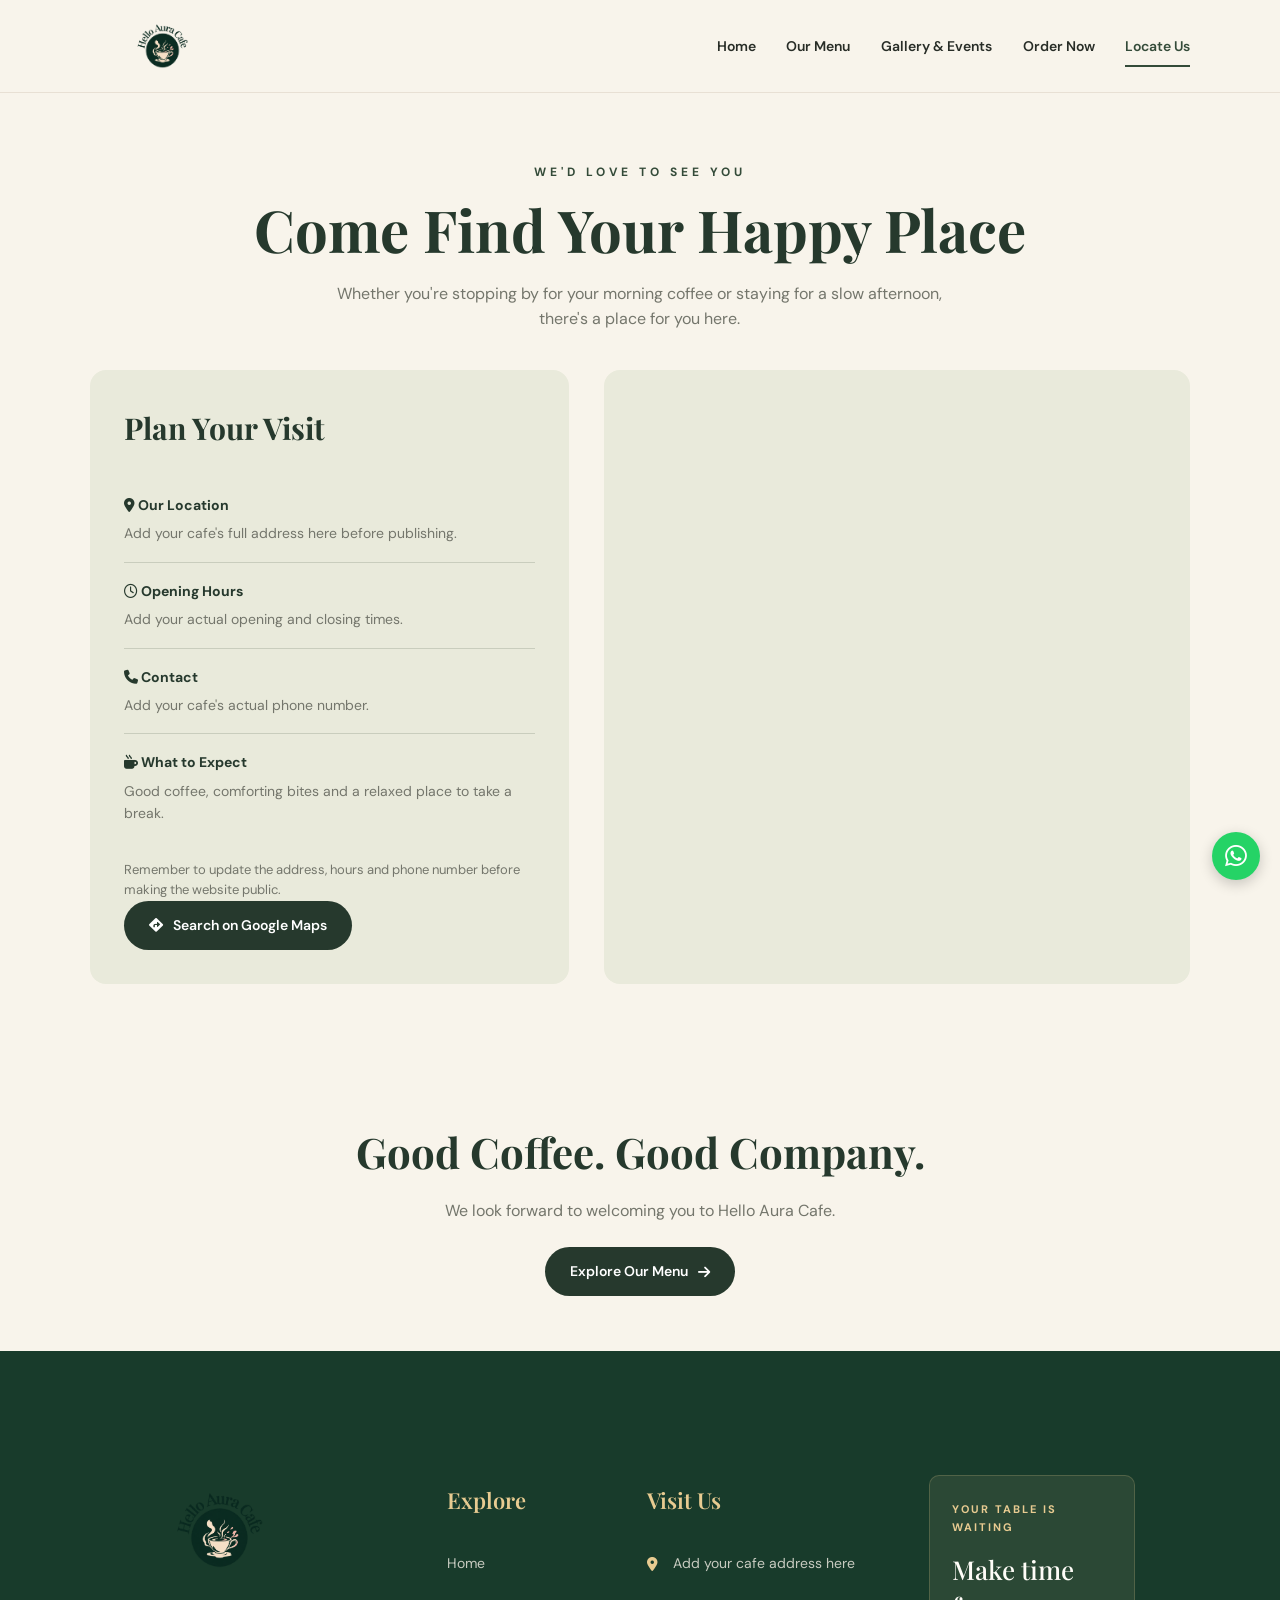
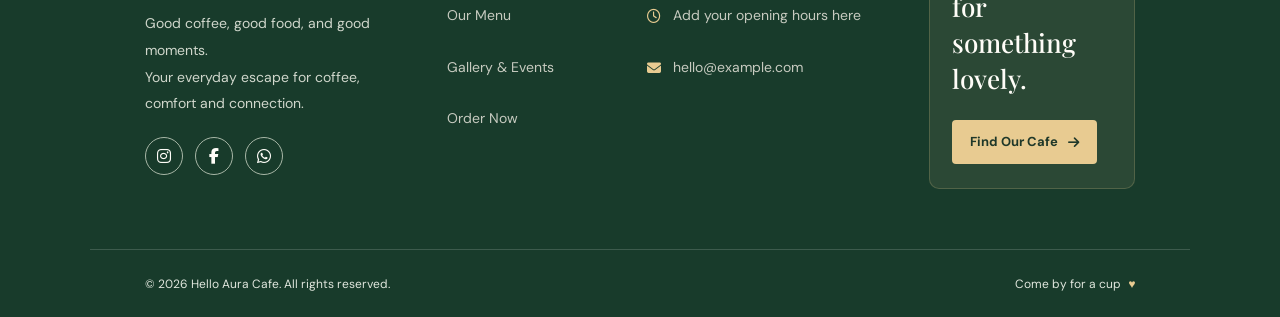
<file: contact.html>
<!DOCTYPE html>
<html lang="en">
<head>
    <meta charset="UTF-8">
    <meta name="viewport" content="width=device-width, initial-scale=1.0">

    <title>Locate Us | Hello Aura Cafe</title>
    <meta name="description"
          content="Find Hello Aura Cafe and plan your next coffee visit.">

    <link rel="stylesheet" href="nav.css">
    <link rel="stylesheet" href="pages.css">
    <!-- Footer stylesheet -->
    <link rel="stylesheet" href="footer.css">

    <link rel="stylesheet"
          href="https://cdnjs.cloudflare.com/ajax/libs/font-awesome/6.7.2/css/all.min.css">

    <link href="https://fonts.googleapis.com/css2?family=DM+Sans:wght@400;500;600;700&family=Playfair+Display:wght@600;700&display=swap"
          rel="stylesheet">
</head>

<body id="top">

    <!-- Shared Navigation -->
    <div id="navbar"></div>

        <!-- Page heading -->
        <section class="page-intro page-container">
            <p class="page-kicker">We'd love to see you</p>
            <h1>Come Find Your Happy Place</h1>
            <p class="page-description">
                Whether you're stopping by for your morning coffee or
                staying for a slow afternoon, there's a place for you here.
            </p>
        </section>

        <!-- Location details and map -->
        <section class="page-container">
            <div class="visit-grid">

                <div class="visit-details">
                    <h2>Plan Your Visit</h2>

                    <div class="visit-detail">
                        <h3>
                            <i class="fa-solid fa-location-dot"></i>
                            Our Location
                        </h3>
                        <p>
                            Add your cafe's full address here before publishing.
                        </p>
                    </div>

                    <div class="visit-detail">
                        <h3>
                            <i class="fa-regular fa-clock"></i>
                            Opening Hours
                        </h3>
                        <p>Add your actual opening and closing times.</p>
                    </div>

                    <div class="visit-detail">
                        <h3>
                            <i class="fa-solid fa-phone"></i>
                            Contact
                        </h3>
                        <p>Add your cafe's actual phone number.</p>
                    </div>

                    <div class="visit-detail">
                        <h3>
                            <i class="fa-solid fa-mug-hot"></i>
                            What to Expect
                        </h3>
                        <p>
                            Good coffee, comforting bites and
                            a relaxed place to take a break.
                        </p>
                    </div>

                    <p class="visit-note">
                        Remember to update the address, hours and phone
                        number before making the website public.
                    </p>

                    <a
                        class="page-button"
                        href="https://www.google.com/maps/search/?api=1&amp;query=Hello+Aura+Cafe"
                        target="_blank"
                        rel="noopener noreferrer">
                        <i class="fa-solid fa-diamond-turn-right"></i>
                        Search on Google Maps
                    </a>
                </div>

                <!-- This is a search map, not yet a verified cafe pin. -->
                <div class="visit-map">
                    <iframe
                        src="https://www.google.com/maps?q=Hello%20Aura%20Cafe&amp;output=embed"
                        title="Google Maps search for Hello Aura Cafe"
                        loading="lazy"
                        referrerpolicy="no-referrer-when-downgrade"
                        allowfullscreen>
                    </iframe>
                </div>

            </div>
        </section>

        <!-- Invitation -->
        <section class="visit-invitation">
            <h2>Good Coffee. Good Company.</h2>
            <p>We look forward to welcoming you to Hello Aura Cafe.</p>

            <a href="menu.html" class="page-button">
                Explore Our Menu <i class="fa-solid fa-arrow-right"></i>
            </a>
        </section>

    <!-- Shared Footer -->
    <div id="footer"></div>
    <!-- Shared HTML Loader -->
    <script src="navbar.js"></script>

</body>
</html>
</file>
<file: nav.css>
/* =====================================
   HELLO AURA CAFE - MAIN STYLESHEET
===================================== */

:root {
    --cream: #f8f4eb;
    --dark-green: #26392d;
    --green: #344b39;
    --light-green: #e9eadb;
    --text: #282d27;
    --muted: #74766c;
    --white: #ffffff;
    --gold: #c5a477;
}

* {
    margin: 0;
    padding: 0;
    box-sizing: border-box;
}

html {
    scroll-behavior: smooth;
}

body {
    font-family: 'DM Sans', sans-serif;
    background: var(--cream);
    color: var(--text);
    line-height: 1.6;
}

a {
    text-decoration: none;
    color: inherit;
}

img {
    max-width: 100%;
    display: block;
}

/* =====================================
   RESPONSIVE NAVIGATION BAR
===================================== */

.navbar {
    min-height: 88px;
    padding: 14px 7%;
    display: flex;
    justify-content: space-between;
    align-items: center;
    gap: 24px;
    background: var(--cream);
    position: sticky;
    top: 0;
    z-index: 1000;
    border-bottom: 1px solid #e8e0d4;
}

.logo {
    display: flex;
    align-items: center;
    flex: 0 1 auto;
    min-width: 0;
}

.logo img {
    display: block;
    width: auto;
    height: 64px;
    max-width: 190px;
    object-fit: contain;
}

.nav-toggle {
    display: none;
    width: 44px;
    height: 44px;
    padding: 0;
    border: 1px solid #d8ddcf;
    border-radius: 8px;
    background: transparent;
    color: var(--dark-green);
    cursor: pointer;
    align-items: center;
    justify-content: center;
    font-size: 22px;
}

.nav-links {
    display: flex;
    align-items: center;
    justify-content: flex-end;
    gap: clamp(14px, 2.4vw, 34px);
}

.nav-links a {
    font-size: 14px;
    font-weight: 600;
    position: relative;
    white-space: nowrap;
    transition: color 0.3s ease;
}

.nav-links a:hover,
.nav-links a.active {
    color: var(--green);
}

.nav-links a.active::after {
    content: "";
    position: absolute;
    bottom: -10px;
    left: 0;
    width: 100%;
    height: 2px;
    background: var(--green);
}

.nav-button,
.primary-button {
    display: inline-flex;
    align-items: center;
    justify-content: center;
    gap: 12px;
    padding: 14px 26px;
    border-radius: 40px;
    background: var(--dark-green);
    color: var(--white);
    font-size: 14px;
    font-weight: 600;
    transition: all 0.3s ease;
}

.nav-button:hover,
.primary-button:hover {
    background: #506b53;
    transform: translateY(-2px);
}

/* Tablet and mobile menu */
@media (max-width: 850px) {
    .navbar {
        min-height: 76px;
        padding: 10px 5%;
        gap: 14px;
    }

    .logo img {
        height: 56px;
        max-width: 170px;
    }

    .nav-toggle {
        display: inline-flex;
        flex: 0 0 auto;
        margin-left: auto;
    }

    .nav-links {
        display: none;
        position: absolute;
        top: 100%;
        left: 0;
        right: 0;
        width: 100%;
        padding: 14px 5% 22px;
        background: var(--cream);
        border-bottom: 1px solid #e8e0d4;
        box-shadow: 0 12px 18px #0000000d;
        flex-direction: column;
        align-items: stretch;
        justify-content: flex-start;
        gap: 0;
    }

    .nav-links.is-open {
        display: flex;
    }

    .nav-links a {
        display: block;
        white-space: normal;
        padding: 13px 4px;
        font-size: 15px;
        border-bottom: 1px solid #e8e0d4;
    }

    .nav-links a:last-child {
        border-bottom: 0;
    }

    .nav-links a.active::after {
        display: none;
    }
}

@media (max-width: 380px) {
    .navbar {
        padding-left: 4%;
        padding-right: 4%;
    }

    .logo img {
        height: 48px;
        max-width: 145px;
    }

    .nav-toggle {
        width: 40px;
        height: 40px;
        font-size: 20px;
    }
}

/* =====================================
   HERO SECTION
===================================== */

.hero {
    min-height: 550px;
    display: grid;
    grid-template-columns: 1fr 1fr;
    align-items: center;
    gap: 45px;
    padding: 60px 7%;
    background: var(--cream);
}

.hero-content {
    max-width: 570px;
}

.eyebrow {
    color: var(--green);
    font-size: 12px;
    font-weight: 700;
    letter-spacing: 4px;
    margin-bottom: 22px;
}

.hero h1 {
    font-family: 'Playfair Display', serif;
    font-size: clamp(45px, 5.5vw, 76px);
    font-weight: 700;
    line-height: 1.12;
    letter-spacing: -2px;
    color: #19271e;
    margin-bottom: 24px;
}

.hero h1 span {
    color: #71866d;
    font-style: italic;
}

.hero-description {
    font-size: 17px;
    color: var(--muted);
    max-width: 410px;
    margin-bottom: 30px;
}

.hero-buttons {
    display: flex;
    align-items: center;
    gap: 25px;
    flex-wrap: wrap;
}

.text-button {
    font-size: 14px;
    font-weight: 700;
    transition: color 0.3s ease;
}

.text-button:hover {
    color: #71866d;
}

/* Hero image */

.hero-image {
    position: relative;
    width: 100%;
}

.hero-image img {
    width: 100%;
    height: 460px;
    object-fit: cover;
    border-radius: 180px 180px 8px 8px;
}

.image-note {
    position: absolute;
    left: -25px;
    bottom: 22px;
    display: flex;
    align-items: center;
    gap: 12px;
    background: var(--white);
    padding: 16px 22px;
    border-radius: 8px;
    box-shadow: 0 8px 25px #00000012;
    font-size: 12px;
    font-weight: 600;
}

.image-note i {
    font-size: 24px;
    color: var(--green);
}

/* =====================================
   CAFE FEATURES STRIP
===================================== */

.welcome-strip {
    padding: 35px 7%;
    background: var(--light-green);
    display: grid;
    grid-template-columns: repeat(4, 1fr);
    align-items: center;
    gap: 20px;
}

.feature {
    display: flex;
    align-items: center;
    justify-content: center;
    gap: 15px;
    padding: 10px;
    border-right: 1px solid #c9cdbd;
}

.feature:last-child {
    border-right: none;
}

.feature i {
    font-size: 30px;
    color: var(--dark-green);
}

.feature h3 {
    font-size: 14px;
    font-weight: 600;
}

.feature p {
    font-size: 12px;
    color: var(--muted);
    margin-top: 4px;
}

/* =====================================
   FOOTER
===================================== */

.footer {
    background: var(--dark-green);
    color: var(--cream);
    padding: 55px 7% 22px;
}

.footer-main {
    display: grid;
    grid-template-columns: 1.2fr 0.9fr 1.3fr 0.7fr;
    gap: 45px;
    padding-bottom: 40px;
}

.footer-logo {
    display: inline-block;
    color: var(--cream);
    margin-bottom: 22px;
}

.footer-brand > p {
    max-width: 260px;
    font-size: 14px;
    color: #d0d7cc;
    margin-bottom: 20px;
}

.footer-column {
    display: flex;
    flex-direction: column;
    align-items: flex-start;
    gap: 12px;
}

.footer-column h3 {
    font-family: 'Playfair Display', serif;
    font-size: 20px;
    margin-bottom: 8px;
}

.footer-column a,
.footer-column p {
    font-size: 13px;
    color: #d0d7cc;
    transition: color 0.3s ease;
}

.footer-column a:hover {
    color: var(--gold);
}

.footer-column p i {
    color: var(--gold);
    margin-right: 8px;
}

/* =====================================
   SOCIAL MEDIA ICONS
===================================== */

.social-links {
    display: flex;
    align-items: center;
    gap: 12px;
    margin-top: 18px;
}

.social-links a {
    width: 42px;
    height: 42px;
    display: flex;
    align-items: center;
    justify-content: center;
    border: 1px solid #879285;
    border-radius: 50%;
    color: var(--cream);
    font-size: 17px;
    transition: all 0.3s ease;
}

.social-links a:hover {
    background: var(--cream);
    color: var(--dark-green);
    transform: translateY(-4px);
}

/* Footer decorative text */

.footer-note {
    font-family: 'Playfair Display', serif;
    font-size: 24px;
    font-style: italic;
    text-align: center;
    color: #d8d8bd;
    align-self: center;
}

/* =====================================
   FOOTER BOTTOM
===================================== */

.footer-bottom {
    display: flex;
    justify-content: space-between;
    align-items: center;
    flex-wrap: wrap;
    gap: 15px;
    padding-top: 22px;
    border-top: 1px solid #536254;
    font-size: 12px;
    color: #d0d7cc;
}

.footer-bottom span {
    color: #e5b77f;
}

/* =====================================
   FLOATING WHATSAPP BUTTON
===================================== */

.whatsapp-float {
    position: fixed;
    right: 24px;
    bottom: 24px;
    width: 60px;
    height: 60px;
    display: flex;
    align-items: center;
    justify-content: center;
    background: #25d366;
    color: white;
    font-size: 34px;
    border-radius: 50%;
    box-shadow: 0 4px 15px #00000030;
    z-index: 2000;
    transition: transform 0.3s ease;
}

.whatsapp-float:hover {
    transform: scale(1.1);
}

/* =====================================
   TABLET RESPONSIVE DESIGN
===================================== */

@media (max-width: 1000px) {

    .hero {
        padding: 50px 5%;
        gap: 30px;
    }

    .hero-image img {
        height: 390px;
    }

    .welcome-strip {
        padding: 25px 4%;
    }

    .feature {
        gap: 10px;
    }

    .footer-main {
        grid-template-columns: repeat(2, 1fr);
        gap: 35px;
    }
}

/* =====================================
   MOBILE RESPONSIVE DESIGN
===================================== */

@media (max-width: 650px) {

    .hero {
        grid-template-columns: 1fr;
        padding: 45px 6%;
        gap: 35px;
    }

    .hero h1 {
        font-size: 48px;
        letter-spacing: -1px;
    }

    .hero-description {
        font-size: 15px;
    }

    .hero-image img {
        height: 350px;
        border-radius: 130px 130px 8px 8px;
    }

    .image-note {
        left: -5px;
        bottom: 15px;
        padding: 12px;
    }

    .welcome-strip {
        grid-template-columns: 1fr 1fr;
        gap: 15px;
    }

    .feature {
        justify-content: flex-start;
        border-right: none;
    }

    .feature i {
        font-size: 24px;
    }

    .feature h3 {
        font-size: 12px;
    }

    .feature p {
        font-size: 11px;
    }

    .footer {
        padding: 40px 6% 20px;
    }

    .footer-main {
        grid-template-columns: 1fr;
        gap: 35px;
    }

    .footer-note {
        text-align: left;
    }

    .footer-bottom {
        flex-direction: column;
        align-items: flex-start;
    }

    .whatsapp-float {
        width: 54px;
        height: 54px;
        right: 16px;
        bottom: 16px;
        font-size: 30px;
    }
}

/* =====================================
   SMALL MOBILE SCREENS
===================================== */

@media (max-width: 380px) {

    .hero h1 {
        font-size: 40px;
    }

    .welcome-strip {
        grid-template-columns: 1fr;
    }

    .feature {
        padding: 8px 0;
    }
}
</file>
<file: pages.css>
/* ========================================
   HELLO AURA CAFE - ADDITIONAL PAGE STYLES
   Keep the existing nav.css file unchanged.
======================================== */

.page-container {
    width: min(1120px, 86%);
    margin: 0 auto;
}

.page-intro {
    text-align: center;
    padding: 70px 0 38px;
}

.page-kicker {
    color: var(--green);
    font-size: 12px;
    font-weight: 700;
    letter-spacing: 4px;
    text-transform: uppercase;
    margin-bottom: 14px;
}

.page-intro h1,
.story-copy h2 {
    font-family: 'Playfair Display', serif;
    color: var(--dark-green);
    font-size: clamp(36px, 5vw, 58px);
    line-height: 1.15;
    margin-bottom: 18px;
}

.page-description {
    max-width: 650px;
    margin: 0 auto;
    color: var(--muted);
    font-size: 16px;
}

/* ========================================
   LOGO IMAGE
======================================== */

.navbar .logo {
    display: flex;
    align-items: center;
}

.navbar .logo img {
    display: block;
    width: 145px;
    max-height: 75px;
    object-fit: contain;
}

/* Fix the existing footer's unused fourth column
   without editing nav.css. */

.footer-main {
    grid-template-columns: 1.2fr 0.9fr 1.3fr;
}

/* ========================================
   SHARED PAGE BUTTON
======================================== */

.page-button {
    display: inline-flex;
    align-items: center;
    justify-content: center;
    gap: 10px;
    padding: 13px 25px;
    border-radius: 40px;
    background: var(--dark-green);
    color: var(--white);
    font-size: 14px;
    font-weight: 600;
    transition: background 0.3s ease, transform 0.3s ease;
}

.page-button:hover {
    background: #506b53;
    transform: translateY(-2px);
}

/* ========================================
   MENU: AUTOMATIC CSS CAROUSEL
======================================== */

.menu-carousel {
    width: 100%;
    overflow: hidden;
    padding: 16px 0 38px;
}

.menu-track {
    display: flex;
    width: max-content;
    animation: menuSlide 32s linear infinite;
}

.menu-set {
    display: flex;
    flex-shrink: 0;
    gap: 22px;
    padding-right: 22px;
}

.menu-carousel:hover .menu-track,
.menu-carousel:focus-within .menu-track {
    animation-play-state: paused;
}

.menu-card {
    flex: 0 0 270px;
    overflow: hidden;
    background: var(--white);
    border-radius: 16px;
    border: 1px solid #e8e0d4;
    box-shadow: 0 8px 25px #0000000a;
}

.menu-card img {
    width: 100%;
    height: 225px;
    object-fit: cover;
}

.menu-card-content {
    padding: 18px;
}

.menu-card h3 {
    font-family: 'Playfair Display', serif;
    font-size: 21px;
    color: var(--dark-green);
    margin-bottom: 7px;
}

.menu-card p {
    font-size: 13px;
    color: var(--muted);
    margin-bottom: 12px;
}

.menu-price {
    font-weight: 700;
    color: var(--green);
    font-size: 15px;
}

@keyframes menuSlide {
    from {
        transform: translateX(0);
    }

    to {
        transform: translateX(-50%);
    }
}

/* ========================================
   MENU: ITEM LIST
======================================== */

.menu-list-section {
    padding: 55px 0 75px;
}

.menu-section-heading {
    text-align: center;
    margin-bottom: 32px;
}

.menu-section-heading h2 {
    font-family: 'Playfair Display', serif;
    font-size: clamp(30px, 4vw, 42px);
    color: var(--dark-green);
    margin-bottom: 10px;
}

.menu-section-heading p {
    color: var(--muted);
    font-size: 14px;
}

.menu-list-grid {
    display: grid;
    grid-template-columns: repeat(3, minmax(0, 1fr));
    gap: 24px;
}

.menu-category {
    padding: 25px;
    background: #ffffff;
    border: 1px solid #e8e0d4;
    border-radius: 14px;
}

.menu-category h3 {
    color: var(--dark-green);
    font-family: 'Playfair Display', serif;
    font-size: 24px;
    padding-bottom: 15px;
    margin-bottom: 18px;
    border-bottom: 1px solid #e8e0d4;
}

.menu-item {
    display: flex;
    justify-content: space-between;
    align-items: flex-start;
    gap: 12px;
    padding: 12px 0;
    border-bottom: 1px dashed #ded8cb;
}

.menu-item:last-child {
    border-bottom: none;
}

.menu-item h4 {
    font-size: 14px;
    color: var(--text);
    margin-bottom: 4px;
}

.menu-item p {
    font-size: 12px;
    color: var(--muted);
}

.menu-item strong {
    color: var(--green);
    white-space: nowrap;
    font-size: 14px;
}

/* ========================================
   GALLERY & EVENTS: HERO
======================================== */

.gallery-hero {
    position: relative;
    min-height: 390px;
    display: flex;
    align-items: center;
    justify-content: center;
    text-align: center;
    padding: 70px 7%;
    color: white;
    background:
        linear-gradient(#14251dcc, #14251d99),
        url("https://images.unsplash.com/photo-1445116572660-236099ec97a0?auto=format&fit=crop&w=1800&q=85")
        center 55% / cover no-repeat;
}

.gallery-hero-content {
    max-width: 700px;
}

.gallery-hero .page-kicker {
    color: #e4d1ac;
}

.gallery-hero h1 {
    font-family: 'Playfair Display', serif;
    font-size: clamp(40px, 6vw, 70px);
    line-height: 1.12;
    margin-bottom: 18px;
}

.gallery-hero p {
    max-width: 580px;
    margin: 0 auto;
    font-size: 16px;
    color: #f4efe5;
}

/* ========================================
   GALLERY: PHOTO GRID
======================================== */

.gallery-section {
    padding: 65px 0 80px;
}

.gallery-grid {
    display: grid;
    grid-template-columns: repeat(4, minmax(0, 1fr));
    grid-auto-rows: 210px;
    gap: 18px;
}

.gallery-card {
    position: relative;
    min-width: 0;
    overflow: hidden;
    margin: 0;
    border-radius: 13px;
    background: var(--light-green);
}

.gallery-card--large {
    grid-column: span 2;
    grid-row: span 2;
}

.gallery-card--wide {
    grid-column: span 2;
}

.gallery-card img {
    display: block;
    width: 100%;
    height: 100%;
    object-fit: cover;
    transition: transform 0.5s ease;
}

.gallery-card:hover img {
    transform: scale(1.06);
}

.gallery-card figcaption {
    position: absolute;
    inset: auto 0 0;
    padding: 38px 18px 18px;
    color: white;
    font-family: 'Playfair Display', serif;
    font-size: 20px;
    background: linear-gradient(transparent, #101810dc);
}

/* ========================================
   EVENTS
======================================== */

.events-section {
    background: var(--light-green);
    padding: 70px 0 80px;
}

.events-grid {
    display: grid;
    grid-template-columns: repeat(3, minmax(0, 1fr));
    gap: 24px;
}

.event-card {
    background: var(--white);
    overflow: hidden;
    border-radius: 15px;
    box-shadow: 0 8px 25px #0000000a;
}

.event-card img {
    display: block;
    width: 100%;
    height: 220px;
    object-fit: cover;
}

.event-content {
    padding: 24px;
}

.event-label {
    color: var(--green);
    text-transform: uppercase;
    letter-spacing: 2px;
    font-weight: 700;
    font-size: 10px;
    margin-bottom: 10px;
}

.event-content h3 {
    color: var(--dark-green);
    font-family: 'Playfair Display', serif;
    font-size: 24px;
    margin-bottom: 10px;
}

.event-content p {
    color: var(--muted);
    font-size: 14px;
}

/* ========================================
   VISIT / LOCATION PAGE
======================================== */

.visit-grid {
    display: grid;
    grid-template-columns: 0.9fr 1.1fr;
    gap: 35px;
    align-items: stretch;
    padding-bottom: 80px;
}

.visit-details {
    padding: 34px;
    border-radius: 16px;
    background: var(--light-green);
}

.visit-details h2 {
    color: var(--dark-green);
    font-family: 'Playfair Display', serif;
    font-size: 30px;
    margin-bottom: 25px;
}

.visit-detail {
    padding: 17px 0;
    border-bottom: 1px solid #c9cdbd;
}

.visit-detail:last-of-type {
    border-bottom: none;
}

.visit-detail h3 {
    font-size: 14px;
    margin-bottom: 6px;
    color: var(--dark-green);
}

.visit-detail p {
    font-size: 14px;
    color: var(--muted);
    overflow-wrap: anywhere;
}

.visit-map {
    min-height: 430px;
    border-radius: 16px;
    overflow: hidden;
    background: var(--light-green);
}

.visit-map iframe {
    display: block;
    width: 100%;
    height: 100%;
    min-height: 430px;
    border: 0;
}

.visit-note {
    color: var(--muted);
    font-size: 13px;
    margin-top: 18px;
}

/* ========================================
   HOME: OUR STORY SECTION
======================================== */

.story-section {
    display: grid;
    grid-template-columns: 1fr 1fr;
    align-items: center;
    gap: 55px;
    padding: 80px 7%;
    background: var(--cream);
}

.story-image img {
    display: block;
    width: 100%;
    height: 400px;
    object-fit: cover;
    border-radius: 150px 150px 10px 10px;
}

.story-copy {
    max-width: 530px;
}

.story-copy .page-kicker {
    margin-bottom: 17px;
}

.story-copy h2 {
    font-size: clamp(34px, 4vw, 48px);
}

.story-copy p {
    color: var(--muted);
    font-size: 15px;
    margin-bottom: 18px;
}

/* ========================================
   COMMON INVITATION SECTION
======================================== */

.visit-invitation {
    padding: 55px 7%;
    text-align: center;
    background: var(--cream);
}

.visit-invitation h2 {
    font-family: 'Playfair Display', serif;
    color: var(--dark-green);
    font-size: clamp(30px, 4vw, 42px);
    margin-bottom: 12px;
}

.visit-invitation p {
    color: var(--muted);
    margin-bottom: 24px;
}

/* ========================================
   RESPONSIVE DESIGN
======================================== */

@media (max-width: 1000px) {
    .footer-main {
        grid-template-columns: repeat(2, minmax(0, 1fr));
    }

    .menu-list-grid,
    .events-grid {
        grid-template-columns: repeat(2, minmax(0, 1fr));
    }

    .gallery-grid {
        grid-template-columns: repeat(2, minmax(0, 1fr));
    }

    .gallery-card--large {
        grid-column: span 2;
        grid-row: span 2;
    }

    .visit-grid {
        grid-template-columns: 1fr 1fr;
        gap: 22px;
    }

    .story-section {
        gap: 32px;
    }
}

@media (max-width: 650px) {
    .page-container {
        width: 90%;
    }

    .navbar .logo img {
        width: 118px;
        max-height: 60px;
    }

    .page-intro {
        padding: 48px 0 28px;
    }

    .page-description {
        font-size: 14px;
    }

    .menu-card {
        flex-basis: 235px;
    }

    .menu-card img {
        height: 190px;
    }

    .menu-set {
        gap: 15px;
        padding-right: 15px;
    }

    .menu-list-grid,
    .events-grid {
        grid-template-columns: 1fr;
    }

    .menu-category {
        padding: 20px;
    }

    .gallery-hero {
        min-height: 320px;
        padding: 55px 6%;
    }

    .gallery-hero p {
        font-size: 14px;
    }

    .gallery-grid {
        grid-auto-rows: 160px;
        gap: 10px;
    }

    .gallery-card--large {
        grid-column: span 2;
        grid-row: span 2;
    }

    .gallery-card--wide {
        grid-column: span 2;
    }

    .gallery-card figcaption {
        padding: 28px 10px 12px;
        font-size: 16px;
    }

    .events-section,
    .gallery-section,
    .menu-list-section {
        padding-top: 45px;
        padding-bottom: 50px;
    }

    .visit-grid {
        grid-template-columns: 1fr;
        padding-bottom: 50px;
    }

    .visit-details {
        padding: 24px;
    }

    .visit-map,
    .visit-map iframe {
        min-height: 320px;
    }

    .story-section {
        grid-template-columns: 1fr;
        padding: 50px 6%;
        gap: 28px;
    }

    .story-image img {
        height: 300px;
        border-radius: 100px 100px 10px 10px;
    }

    .footer-main {
        grid-template-columns: 1fr;
    }
}

/* Let visitors with reduced-motion preferences
   scroll through the items without animation. */

@media (prefers-reduced-motion: reduce) {
    .menu-carousel {
        overflow-x: auto;
    }

    .menu-track {
        animation: none;
    }

    .gallery-card img {
        transition: none;
    }
}
</file>
<file: footer.css>
/* HELLO AURA CAFE — MODERN FOOTER */
.site-footer {
    --footer-green: #1f3829;
    --footer-green-light: #2b4835;
    --footer-gold: #e8cb91;
    --footer-cream: #f8f4eb;
    background: var(--footer-green);
    color: #f8f4eb;
    padding: 64px 7% 0;
    font-family: 'DM Sans', sans-serif;
}
.site-footer a { color: inherit; text-decoration: none; }
.footer-main {
    display: grid;
    grid-template-columns: 1.45fr .8fr 1.15fr 1.1fr;
    gap: 42px;
    max-width: 1440px;
    margin: 0 auto;
    padding-bottom: 52px;
}
.footer-brand { max-width: 330px; }
.footer-logo { display: inline-flex; align-items: center; margin-bottom: 18px; }
.footer-logo img {
    display: block; width: 150px; max-width: 100%; height: auto;
    max-height: 110px; object-fit: contain;
}
.footer-tagline {
    max-width: 310px; color: rgba(248,244,235,.76);
    font-size: 14px; line-height: 1.9; margin: 0 0 24px;
}
.footer-socials { display: flex; align-items: center; gap: 10px; }
.footer-socials a {
    display: inline-flex; align-items: center; justify-content: center;
    width: 40px; height: 40px; border: 1px solid rgba(248,244,235,.28);
    border-radius: 50%; color: var(--footer-cream); font-size: 16px;
    transition: background .25s ease, color .25s ease, border-color .25s ease, transform .25s ease;
}
.footer-socials a:hover {
    background: var(--footer-gold); border-color: var(--footer-gold);
    color: var(--footer-green); transform: translateY(-3px);
}
.footer-column h3 {
    color: var(--footer-gold); font-family: 'Playfair Display', serif;
    font-size: 20px; font-weight: 600; margin: 8px 0 22px;
}
.footer-column ul { list-style: none; display: grid; gap: 14px; padding: 0; margin: 0; }
.footer-column li, .footer-column a { font-size: 14px; line-height: 1.7; }
.footer-column > ul > li > a {
    color: rgba(248,244,235,.78);
    transition: color .2s ease, padding-left .2s ease;
}
.footer-column > ul > li > a:hover { color: var(--footer-gold); padding-left: 4px; }
.footer-contact li { display: flex; align-items: flex-start; gap: 11px; color: rgba(248,244,235,.78); }
.footer-contact li > i { color: var(--footer-gold); width: 16px; margin-top: 5px; flex: 0 0 16px; }
.footer-contact a:hover { color: var(--footer-gold); }
.footer-cta {
    align-self: start; padding: 24px 22px; background: var(--footer-green-light);
    border: 1px solid rgba(232,203,145,.2); border-radius: 10px;
}
.footer-eyebrow {
    display: block; color: var(--footer-gold); font-size: 10px; font-weight: 700;
    letter-spacing: 1.7px; line-height: 1.6; margin-bottom: 13px;
}
.footer-cta h3 {
    color: #fffdf8; font-family: 'Playfair Display', serif;
    font-size: clamp(22px, 2vw, 29px); font-weight: 500;
    line-height: 1.35; margin: 0 0 22px;
}
.footer-visit-button {
    display: inline-flex; align-items: center; justify-content: center; gap: 12px;
    padding: 12px 16px; background: var(--footer-gold); color: var(--footer-green) !important;
    border-radius: 4px; font-size: 13px; font-weight: 700;
    transition: background .2s ease, transform .2s ease;
}
.footer-visit-button:hover { background: #f4dfb2; transform: translateY(-2px); }
.footer-bottom {
    max-width: 1440px; margin: 0 auto; min-height: 68px;
    border-top: 1px solid rgba(248,244,235,.17);
    display: flex; justify-content: space-between; align-items: center;
    gap: 16px; padding: 18px 0;
}
.footer-bottom p, .footer-bottom a {
    color: rgba(248,244,235,.68); font-size: 12px; line-height: 1.7; margin: 0;
}
.footer-bottom a:hover { color: var(--footer-gold); }
.footer-bottom a span { color: var(--footer-gold); margin-left: 4px; }

/* Floating WhatsApp button */
.whatsapp-float {
    position: fixed; right: 24px; bottom: 24px; z-index: 1100;
    display: flex; align-items: center; justify-content: center;
    width: 58px; height: 58px; border-radius: 50%; background: #25d366;
    color: #fff; font-size: 29px; box-shadow: 0 8px 24px rgba(0,0,0,.2);
    text-decoration: none; transition: transform .2s ease, box-shadow .2s ease;
}
.whatsapp-float:hover { transform: translateY(-3px); box-shadow: 0 12px 28px rgba(0,0,0,.25); }

/* ================================
   HELLO AURA CAFE FOOTER
================================ */

.site-footer {
    background: #183b2b;
    color: #fffdf8;
    width: 100%;
    overflow: hidden;
}

.footer-main {
    width: 100%;
    max-width: 1200px;
    margin: 0 auto;
    padding: 60px 5%;
    display: grid;
    grid-template-columns: 1.3fr 0.8fr 1.2fr 1fr;
    gap: 35px;
    align-items: start;
}

.footer-brand,
.footer-column,
.footer-cta {
    min-width: 0;
}

.footer-logo {
    display: inline-block;
    margin-bottom: 18px;
}

.footer-logo img {
    display: block;
    width: 150px;
    max-width: 100%;
    height: auto;
    object-fit: contain;
}

.footer-tagline {
    font-size: 14px;
    line-height: 1.9;
    color: #e0e6dd;
    margin-bottom: 22px;
}

.footer-socials {
    display: flex;
    flex-wrap: wrap;
    gap: 12px;
}

.footer-socials a {
    display: flex;
    align-items: center;
    justify-content: center;
    width: 38px;
    height: 38px;
    border: 1px solid #a8b7a7;
    border-radius: 50%;
    color: #fffdf8;
    transition: 0.3s ease;
}

.footer-socials a:hover {
    background: #e8cb91;
    color: #183b2b;
}

.footer-column h3,
.footer-cta h3 {
    font-family: 'Playfair Display', serif;
    font-size: 22px;
    margin-bottom: 22px;
}

.footer-column ul {
    list-style: none;
    padding: 0;
    margin: 0;
}

.footer-column li {
    margin-bottom: 14px;
    font-size: 14px;
    line-height: 1.7;
}

.footer-column a {
    color: #e0e6dd;
    overflow-wrap: anywhere;
    transition: color 0.3s ease;
}

.footer-column a:hover {
    color: #e8cb91;
}

.footer-contact li {
    display: flex;
    align-items: flex-start;
    gap: 10px;
}

.footer-contact li > i {
    color: #e8cb91;
    margin-top: 5px;
}

.footer-contact li span,
.footer-contact li a {
    min-width: 0;
    overflow-wrap: anywhere;
}

.footer-eyebrow {
    display: block;
    color: #e8cb91;
    font-size: 11px;
    font-weight: 700;
    letter-spacing: 2px;
    line-height: 1.7;
    margin-bottom: 15px;
}

.footer-cta h3 {
    font-size: 26px;
    line-height: 1.4;
}

.footer-visit-button {
    display: inline-flex;
    align-items: center;
    gap: 10px;
    padding: 12px 18px;
    background: #e8cb91;
    color: #183b2b;
    border-radius: 4px;
    font-size: 13px;
    font-weight: 700;
    transition: 0.3s ease;
}

.footer-visit-button:hover {
    background: #fffdf8;
}

.footer-bottom {
    width: 100%;
    border-top: 1px solid rgba(255, 255, 255, 0.16);
    padding: 22px 5%;
    display: flex;
    justify-content: space-between;
    align-items: center;
    gap: 15px;
}

.footer-bottom p,
.footer-bottom a {
    color: #e0e6dd;
    font-size: 12px;
    line-height: 1.7;
}

.footer-bottom a span {
    color: #e8cb91;
}

/* WhatsApp floating button */
.whatsapp-float {
    position: fixed;
    right: 20px;
    bottom: 20px;
    z-index: 999;
    width: 48px;
    height: 48px;
    display: flex;
    justify-content: center;
    align-items: center;
    background: #25d366;
    color: white;
    border-radius: 50%;
    box-shadow: 0 4px 14px rgba(0, 0, 0, 0.2);
    font-size: 25px;
    text-decoration: none;
}

/* Tablet */
@media (max-width: 900px) {
    .footer-main {
        grid-template-columns: repeat(2, minmax(0, 1fr));
        gap: 35px 25px;
        padding: 45px 6%;
    }
}

/* Mobile */
@media (max-width: 600px) {
    .footer-main {
        grid-template-columns: minmax(0, 1fr);
        gap: 30px;
        padding: 38px 24px;
    }

    .footer-logo img {
        width: 130px;
    }

    .footer-column h3 {
        font-size: 21px;
        margin-bottom: 15px;
    }

    .footer-cta h3 {
        font-size: 25px;
    }

    .footer-bottom {
        flex-direction: column;
        align-items: flex-start;
        padding: 20px 24px;
        gap: 8px;
    }

    .whatsapp-float {
        right: 16px;
        bottom: 16px;
        width: 46px;
        height: 46px;
    }
}

@media (prefers-reduced-motion: reduce) {
    .footer-socials a,
    .footer-column a,
    .footer-visit-button {
        transition: none;
    }
}
</file>
